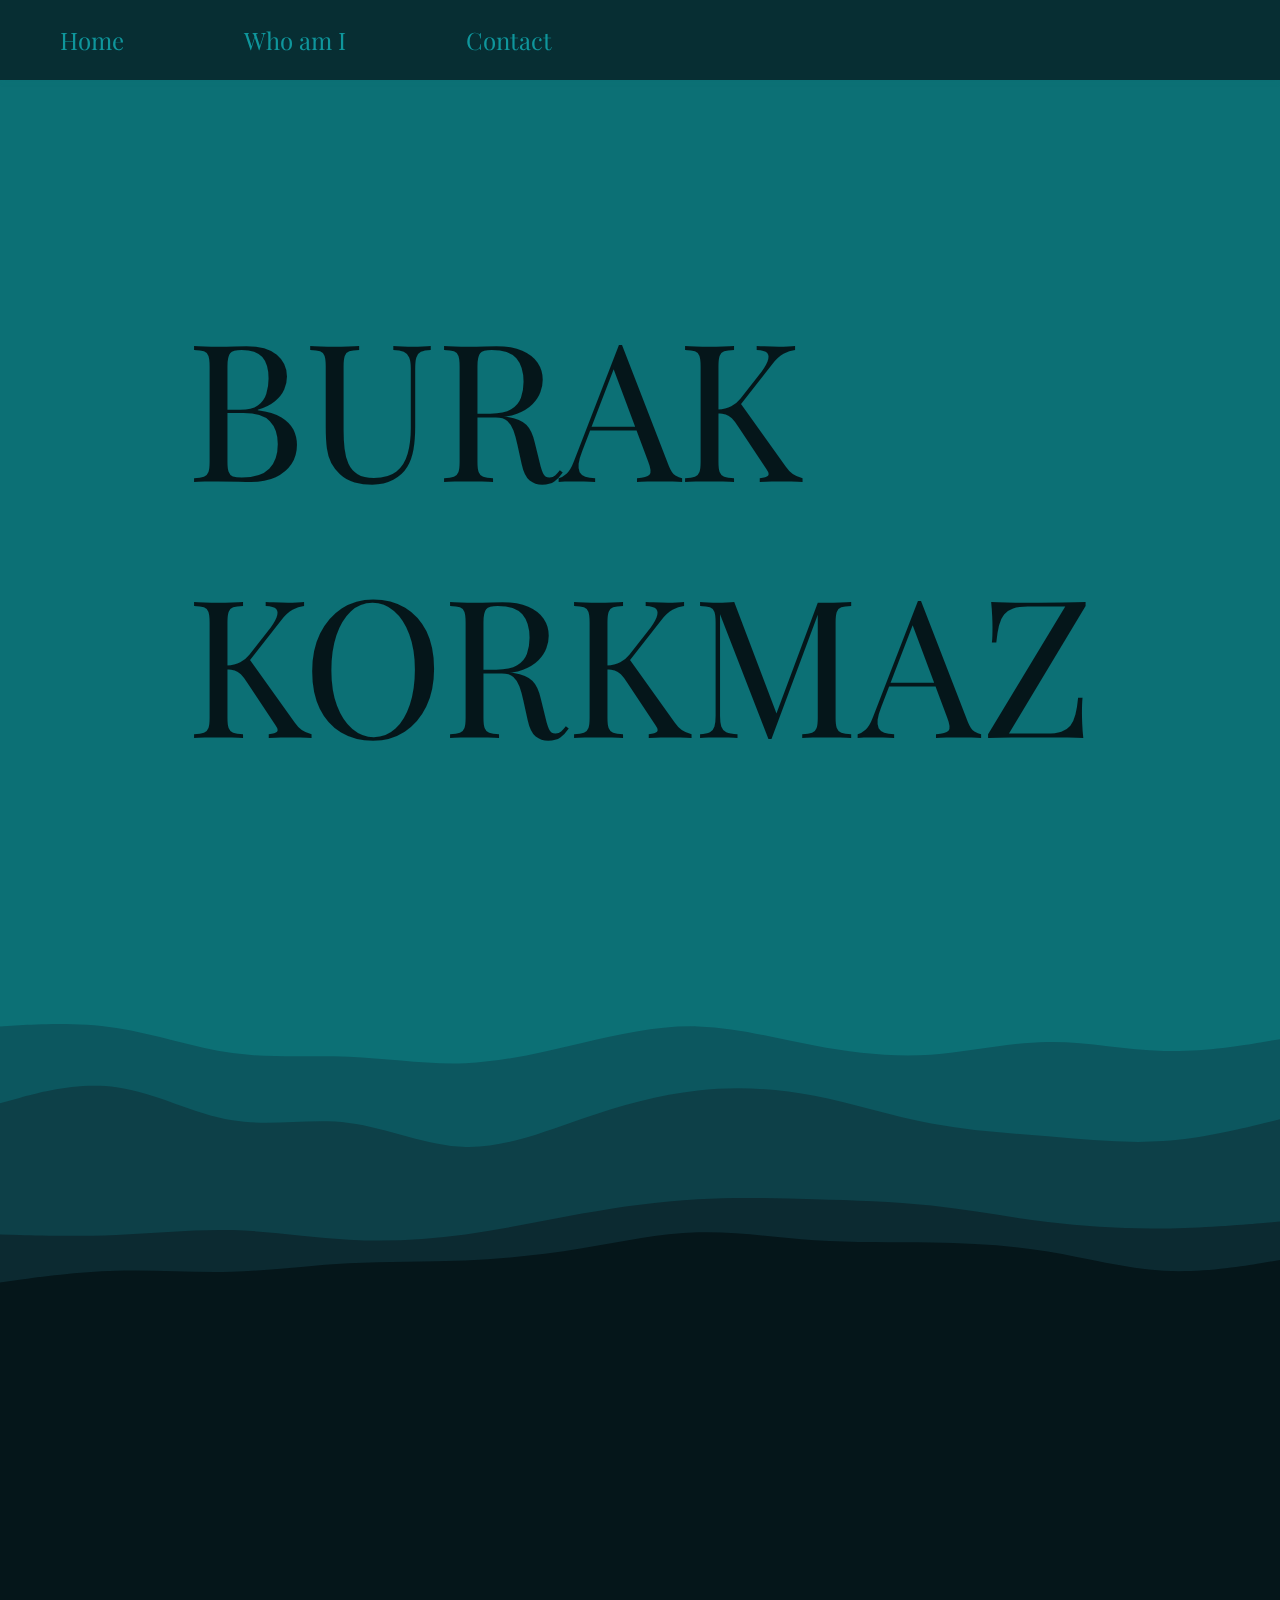
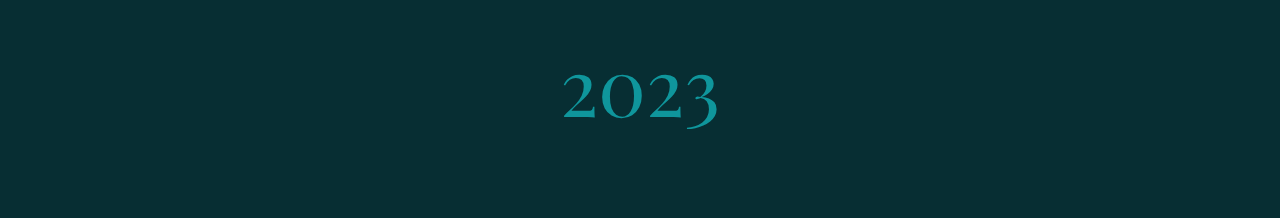
<file: index.html>
<!DOCTYPE html>
<html lang="en">
<head>
    <meta charset="UTF-8">
    <meta name="viewport" content="width=device-width, initial-scale=1.0">
    <title>Burak</title>
    <link rel = "stylesheet" href = "./style.css">
    <link rel="preconnect" href="https://fonts.googleapis.com">
    <link rel="preconnect" href="https://fonts.gstatic.com" crossorigin>
    <link href="https://fonts.googleapis.com/css2?family=Playfair+Display&display=swap" rel="stylesheet">

</head>
<body>
    <div class = "navBar">
        <div class = "item" style="margin-left:50px">
            <p>
                <a href ="./index.html" class="aaa">Home</a>
            </p>
        </div>

        <div class = "item">
            <p>
                <a href = "./me.html" class="aaa">Who am I</a>
            </p>
        </div>

        <div class = "item">
        <p>
            <a href = "./contact.html" class="aaa">Contact</a>
        </p>
            
        </div>
    </div>

    <div class = "main">
        <div class ="name hidden">
            <p>
                BURAK
            </p>
            <p>
                KORKMAZ
            </p>
        </div>
    </div>

    <div class = "spacer layer1"></div>

    <div class="main2">

        <div class = "job hidden">
            <p>
                &lt;Computer Engineering Student&gt;
            </p>
        </div>

        <div class = "job hidden">
            <p>
                &lt;at Bogazici University&gt;
            </p>
        </div>

        <div class = "job hidden">
            <p>
                <img src="./images/coffee.svg"> coffee person <img src = "./images/coffee.svg">
            </p>
        </div>
        
        <div class = "job hidden">
            <p>
                &lt;always&gt;
            </p>

        </div>


    </div>

    <div class = "footer">
        <p>
            2023
        </p>
    </div>
    <script src = "./index.js"></script>
</body>
</html>
</file>
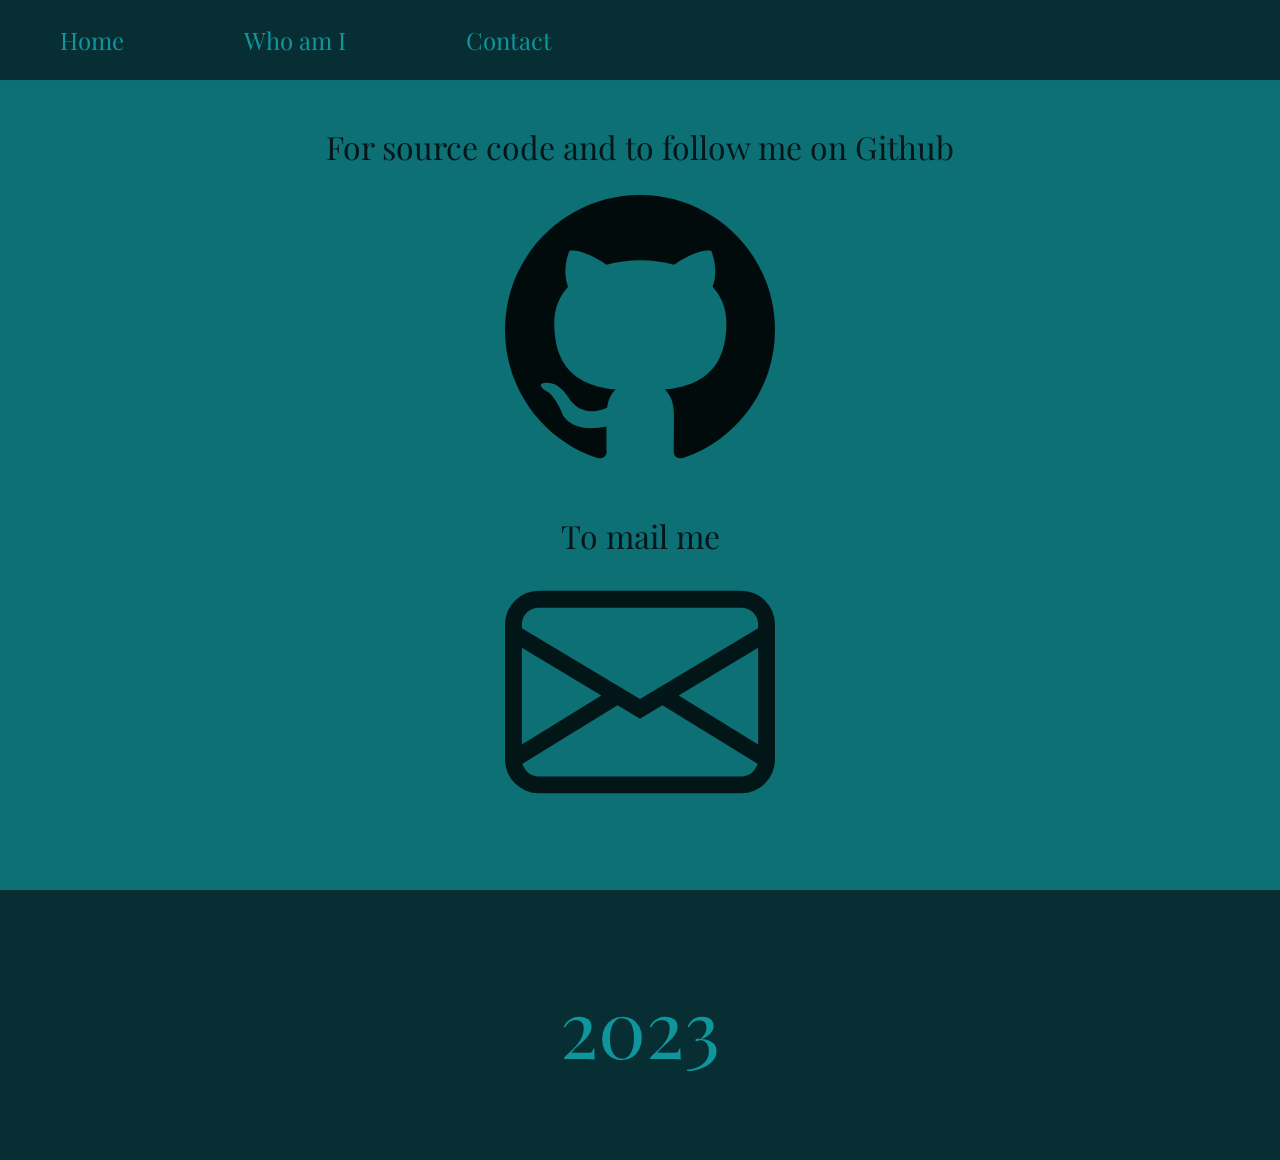
<file: contact.html>
<!DOCTYPE html>
<html lang="en">
<head>
    <meta charset="UTF-8">
    <meta name="viewport" content="width=device-width, initial-scale=1.0">
    <title>Burak</title>
    <link rel = "stylesheet" href = "./style.css">
    <link rel="preconnect" href="https://fonts.googleapis.com">
    <link rel="preconnect" href="https://fonts.gstatic.com" crossorigin>
    <link href="https://fonts.googleapis.com/css2?family=Playfair+Display&display=swap" rel="stylesheet">
</head>
<body>
    <div class = "navBar">
        <div class = "item" style="margin-left:50px">
            <p>
                <a href ="./index.html" class="aaa">Home</a>
            </p>
        </div>

        <div class = "item">
            <p>
                <a href = "./me.html" class="aaa">Who am I</a>
            </p>
        </div>

        <div class = "item">
        <p>
            <a href = "./contact.html" class="aaa">Contact</a>
        </p>
            
        </div>
    </div>

    <div class = "contactPath">
        <div class="hidden">

            <p class = "contactDescription">For source code and to follow me on Github</p>
            <div style = "display:flex;justify-content:center;align-items:center;">
                <a href = "https://github.com/burakorkmaz/personalPortfolio" target ="_blank"><img src = "./images/github.svg" style="height:30vh;"></a>
            </div>
            <p class = "contactDescription" style = "padding-bottom: 0vh !important;">To mail me</p>
            <div style="display:flex;justify-content:center;align-items:center;" >
                <a href = "mailto: kkorkmazburakk@gmail.com" ><img src = "./images/mail.svg" style="height:30vh;"></a>
            </div>

        </div>
    </div>
    
    <div class="footer">
        <p>
            2023
        </p>
    </div>

    <script src = "./index.js"></script>
</body>
</html>
</file>
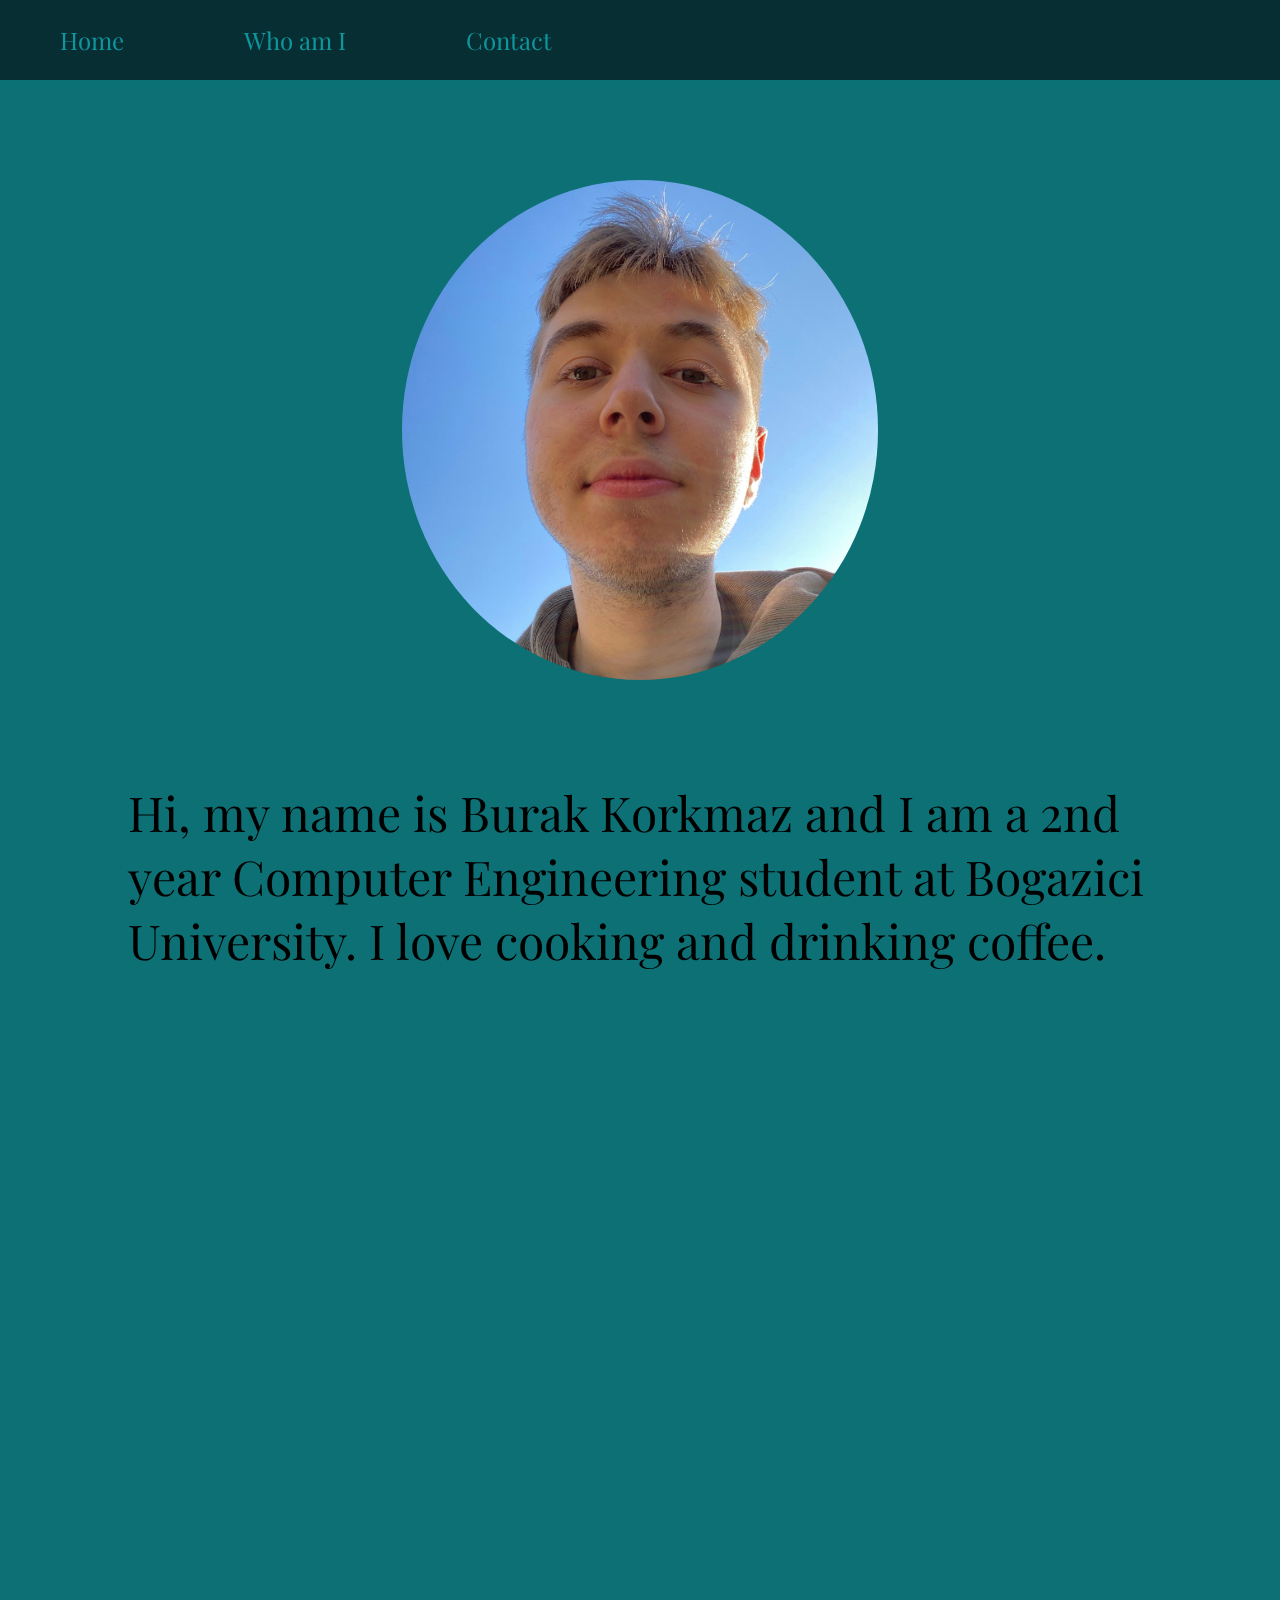
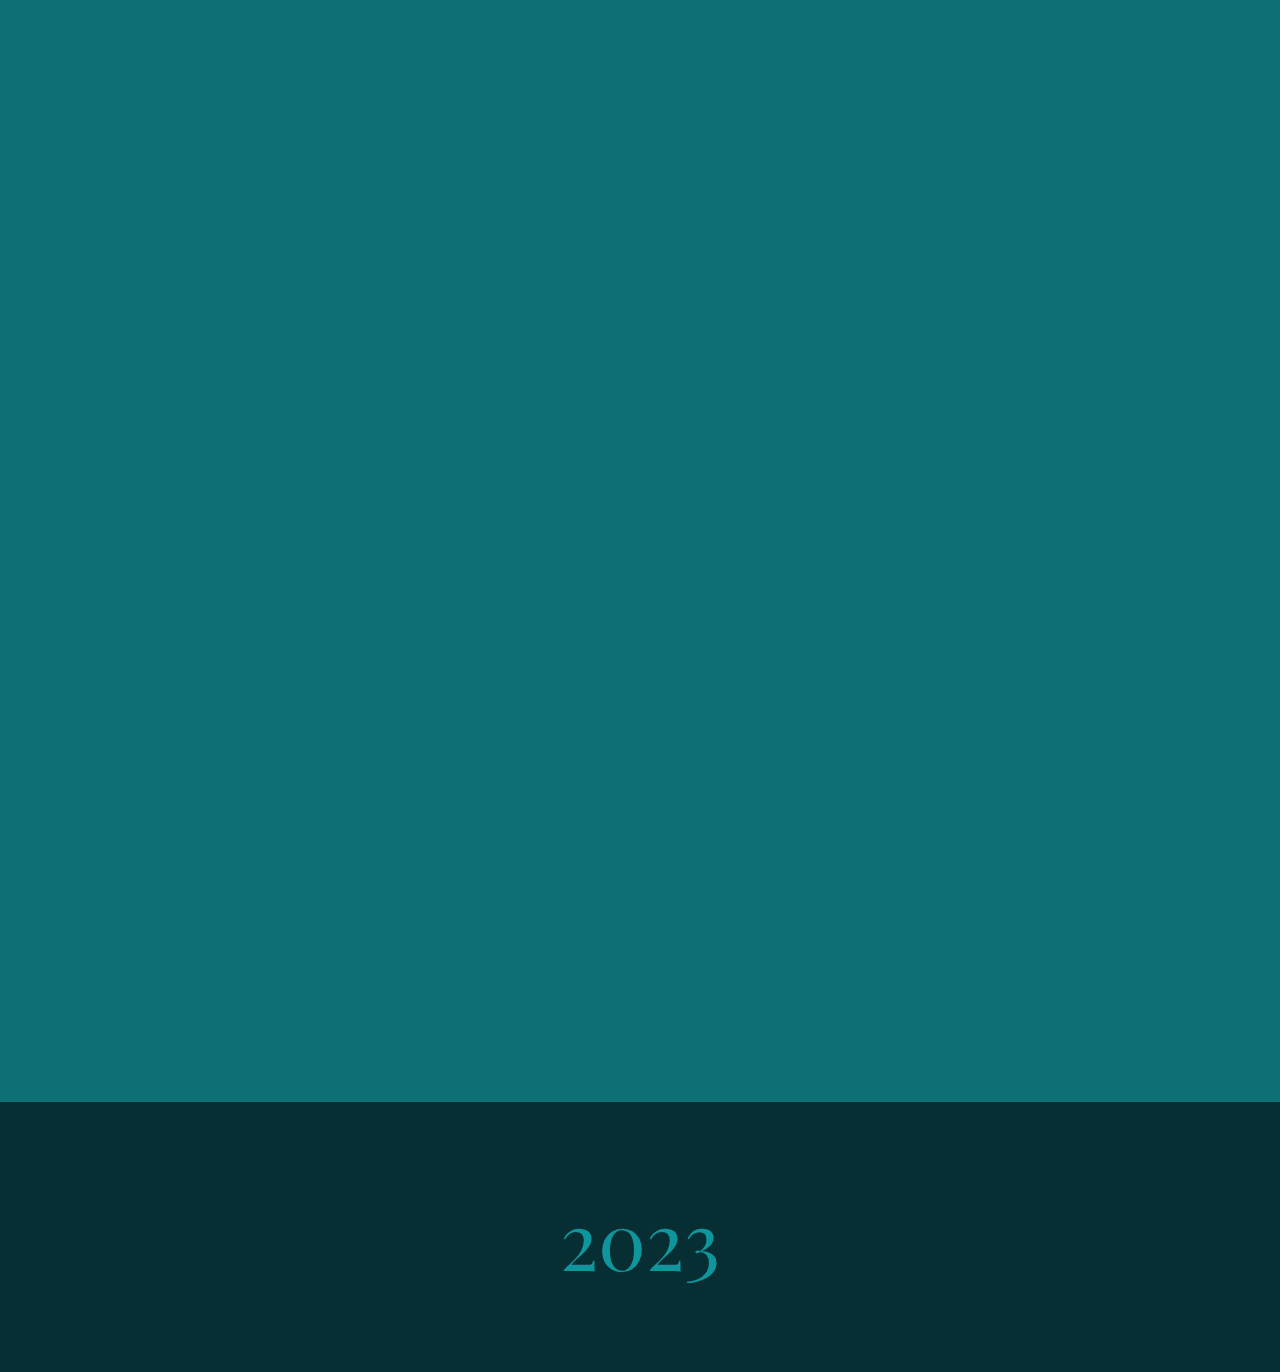
<file: me.html>
<!DOCTYPE html>
<html lang="en">
<head>
    <meta charset="UTF-8">
    <meta name="viewport" content="width=device-width, initial-scale=1.0">
    <title>Burak</title>
    <link rel = "stylesheet" href = "./style.css">
    <link rel="preconnect" href="https://fonts.googleapis.com">
    <link rel="preconnect" href="https://fonts.gstatic.com" crossorigin>
    <link href="https://fonts.googleapis.com/css2?family=Playfair+Display&display=swap" rel="stylesheet">
</head>
<body>
    <div class = "navBar">
        <div class = "item" style="margin-left:50px">
            <p>
                <a href ="./index.html" class ="aaa">Home</a>
            </p>
        </div>

        <div class = "item">
            <p>
                <a href = "./me.html" class="aaa">Who am I</a>
            </p>
        </div>

        <div class = "item">
        <p>
            <a href = "./contact.html" class="aaa">Contact</a>
        </p>
            
        </div>
    </div>
    
    <div class ="me">
        <div class="centerpp">
            <img src = "images/pp.jpg" class = "pp hidden">

        </div>

        <div class = "content hidden">
            <p>
                Hi, my name is Burak Korkmaz and I am a 2nd year Computer Engineering
                student at Bogazici University. I love cooking and drinking coffee. 
            </p>
        </div>

        <div class = "content">
            <p class="hidden">
                These are what I have:
            </p>

            <div>
                <div class ="items hidden">
                    <h2>PYTHON</h2>
                    <hr/>
                    <h5>
                        Gates, OS Module, Image Processing, File Processing, Recursion Algorithms, Binary Bitwise Operations.
                    </h5>
                </div>

                <div class ="items hidden">
                    <h2>JAVA</h2>
                    <hr/>
                    <h5>
                        Java Collections, OOP Methods (Encapsulation, Inheritance, Polymorphism, Abstraction, Interfaces), Algorithm Analysis, BigO Notation, Data Structures (Stacks, Queues, Generics, LinkedLists, Binary Search Trees), GUIs such as StdDraw Library.
                    </h5>
                </div>

                <div class="items hidden">
                    <h2>JAVASCRIPT</h2>
                    <hr/>
                    <h5>
                        DOM, jQuery, Node.js, Express.js (For Back-End), EJS (For dynamic Front-End), APIs.
                    </h5>
                </div>
                <div class="items hidden">
                    <h2>MONGODB</h2>
                    <hr/>
                    <h5>
                        Mongosh, Mongoose.
                    </h5>
                </div>
                
                <div class="items hidden">
                    <h2>HTML-CSS</h2>
                    <hr/>
                    <h5>
                        Mostly using in EJS.
                    </h5>
                </div>

                <div class="items hidden">
                    <h2>GIT</h2>
                    <hr/>
                    <h5>
                        Version Control and Upload Projects.
                    </h5>
                </div>
            </div>

            <p style="margin-top:100px;" class="hidden">
                Also, to look my <a href = "./resume.pdf" target="_blank">resume</a>
            </p>

        </div>

    

        


    </div>

    <div class = "footer">
        <p>
            2023
        </p>
    </div>

    <script src = "./index.js"></script>
</body>
</html>
</file>
<file: style.css>
*{
    margin: 0;
    padding: 0;
    box-sizing: border-box;
    font-family: 'Playfair Display', serif;

}

body{
    max-width: 100%;
}
.hidden{
    opacity :0;
    transition:all 1.5s;
    filter: blur(5px);
    transform: translateX(-100%);
}

.show{
    opacity: 1;
    filter:blur(0);
    transform: translateX(0);
}

.aaa{
    text-decoration: none !important;
    color:inherit;
}

.navBar{
    width: 100%;
    height: 80px;
    background-color: #072E33;
    position: sticky;
    top: 0;
    z-index: 999;
    box-shadow: 0 2px 4px -1px #0C7075;
    display: flex;
    justify-content: start;
    align-items: center;
    gap: 100px;
    color:#0F969C;
    font-size: 1.5rem;
}

.item{
    padding: 10px;
}

.item:hover{
    transition: 1s;
    background-color: #05161A;
    color: white;
}

.main{
    background-color :#0C7075;
    min-height: 100vh;
    display: flex;
    justify-content: center;
    align-items: center;
}

.name{
    padding-left:10vw;
    padding-right: 10vw;
    min-height: 300px;
    color:#05161A;
    font-size: 12rem;
    
}

.spacer{
    aspect-ratio: 800/200;
    width: 100%;
    background-repeat: no-repeat;
    background-position: center;
    background-size: cover;
    
}
.layer1{
    background-image: url("./images/back.svg");
    border: 0;
}

.main2{
    background-color: #05161A;
    min-height: 60vh;
    padding-bottom: 20vh;
}

.job{
    padding-left:10vw;
    padding-right: 10vw;
    padding-top: 15vh;
    padding-bottom: 10vh;
    min-height: 80px;
    color:#0C7075 ;
    font-size: 6rem;
    text-align: center;
}

.job img{
    height: 70px;
}

.me{
    background-color :#0C7075;
    min-height: 100vh;
    padding-bottom: 100px;
}

.centerpp{
    display:flex;
    justify-content:center;
    align-items:center;
    padding-top:100px
}
.pp{
    height: 500px;
    border-radius: 50%;
}

.content{
    padding-left: 10vw;
    padding-right: 10vw;
    padding-top: 100px;

    font-size: 3rem;
}

hr{
    height: 5px;
    background-color: #05161A;
    border: 0;
    max-width: 75%;
}

.items{
    margin-top: 10px;
}


.footer{
    height: 30vh;
    background-color: #072E33;
    display: flex;
    justify-content: center;
    align-items: center;
    font-size: 5rem;
    color:#0F969C;

}


.contactPath{
    min-height: 90vh;
    width: 100vw;
    background-color :#0C7075;
}

.contactDescription{
    font-size: 2rem;
    padding-top:5vh;
    padding-bottom: 3vh;
    text-align: center;
    color:#05161A;
}

@media (max-width:1200px) and (min-width:992px) {
    .name{
        font-size: 10rem;
    }
    .job{
        font-size: 4rem;
    }
    .pp{
        height: 450px;
    }
    .content{
        font-size: 2.5rem;
    }
    .job img{
        height: 60px;
    }
}
@media (max-width:992px) and (min-width:768px){
    .name{
        font-size: 8rem;
    }
    .job{
        font-size: 3rem;
    }
    .pp{
        height: 400px;
    }
    .content{
        font-size: 2rem;
    }
    .job img{
        height: 50px;
    }
}

@media (max-width:768px) and (min-width:640px){
    .name{
        font-size: 7rem;
    }
    .job{
        font-size: 2.7rem;
    }
    .pp{
        height: 400px;
    }
    .content{
        font-size: 1.8rem;
    }
    .job img{
        height: 30px;
    }
}
@media (max-width:640px){
    .navBar{
        justify-content: space-around;
        gap:0px;
    }
    .item{
        margin-left: 0px !important;
    }
    .name{
        font-size: 4rem;
    }
    .main{
        min-height: 40vh;
        padding-top: 20vh;
    }
    .job{
        font-size: 1.8rem;
        padding-top: 5vh;
        padding-bottom: 5vh;
    }
    .pp{
        height: 200px;
    }
    .centerpp{
        padding-top: 50px;
    }
    .content{
        font-size: 1.4rem;
        padding-top: 30px;
    }
    .job img{
        height: 30px;
    }
}
</file>
